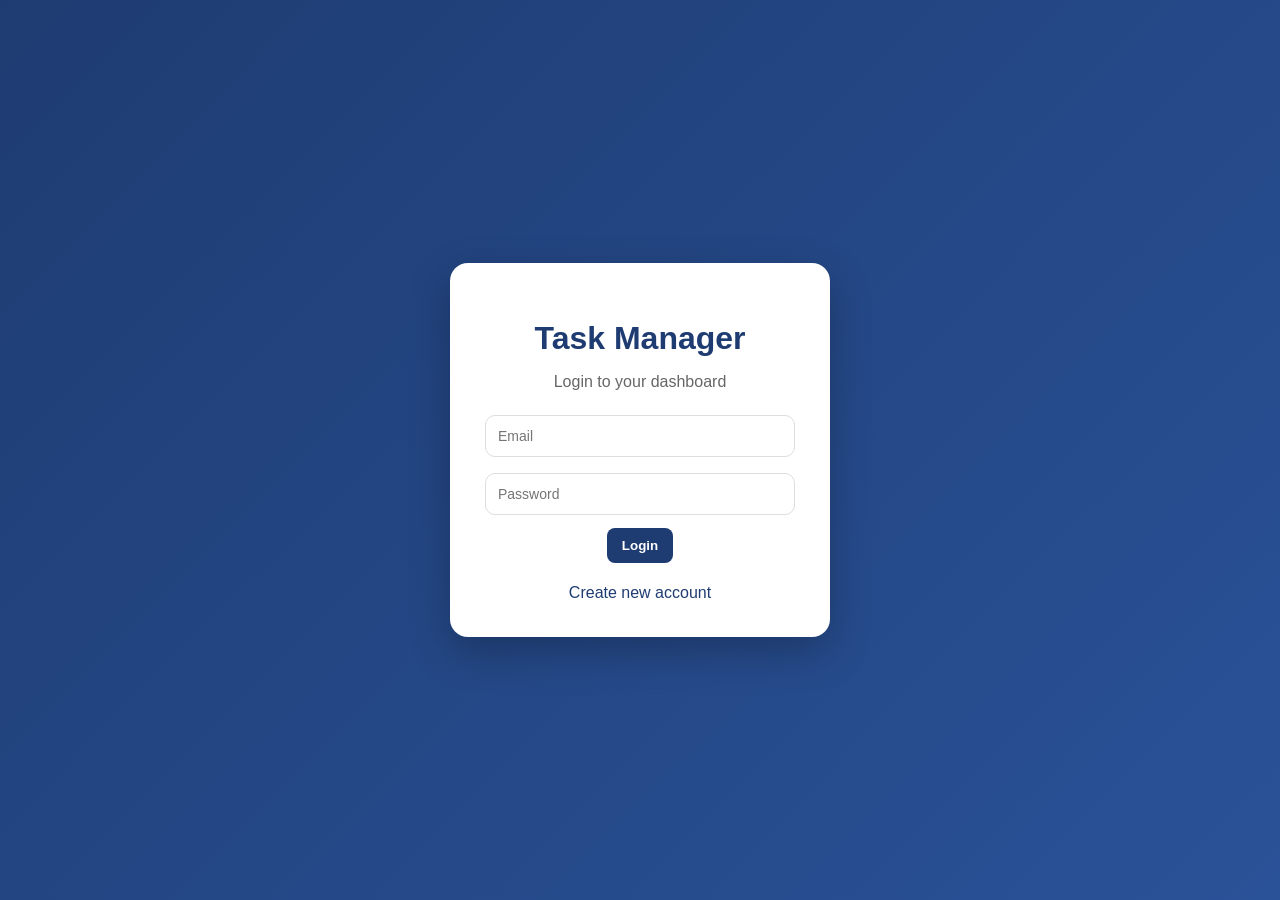
<file: frontend/index.html>
<!DOCTYPE html>
<html>
<head>
    <title>Login</title>
    <link rel="stylesheet" href="style.css">
</head>
<body class="auth-body">

<div class="auth-card">
    <h1>Task Manager</h1>
    <p>Login to your dashboard</p>

    <input id="email" placeholder="Email">
    <input id="password" type="password" placeholder="Password">

    <button class="btn-primary" onclick="login()">Login</button>

    <p id="result" class="message"></p>

    <a href="register.html">Create new account</a>
</div>

<script>
const API_URL = "http://127.0.0.1:8000";

async function login() {
    const email = document.getElementById("email").value;
    const password = document.getElementById("password").value;
    const result = document.getElementById("result");

    const response = await fetch(`${API_URL}/users/login`, {
        method: "POST",
        headers: {
            "Content-Type": "application/x-www-form-urlencoded"
        },
        body: `username=${email}&password=${password}`
    });

    const data = await response.json();

    if (response.ok) {
        localStorage.setItem("token", data.access_token);
        result.style.color = "green";
        result.innerText = "Login success";
        window.location.href = "dashboard.html";
    } else {
        result.style.color = "red";
        result.innerText = data.detail || "Login failed";
    }
}
</script>

</body>
</html>
</file>
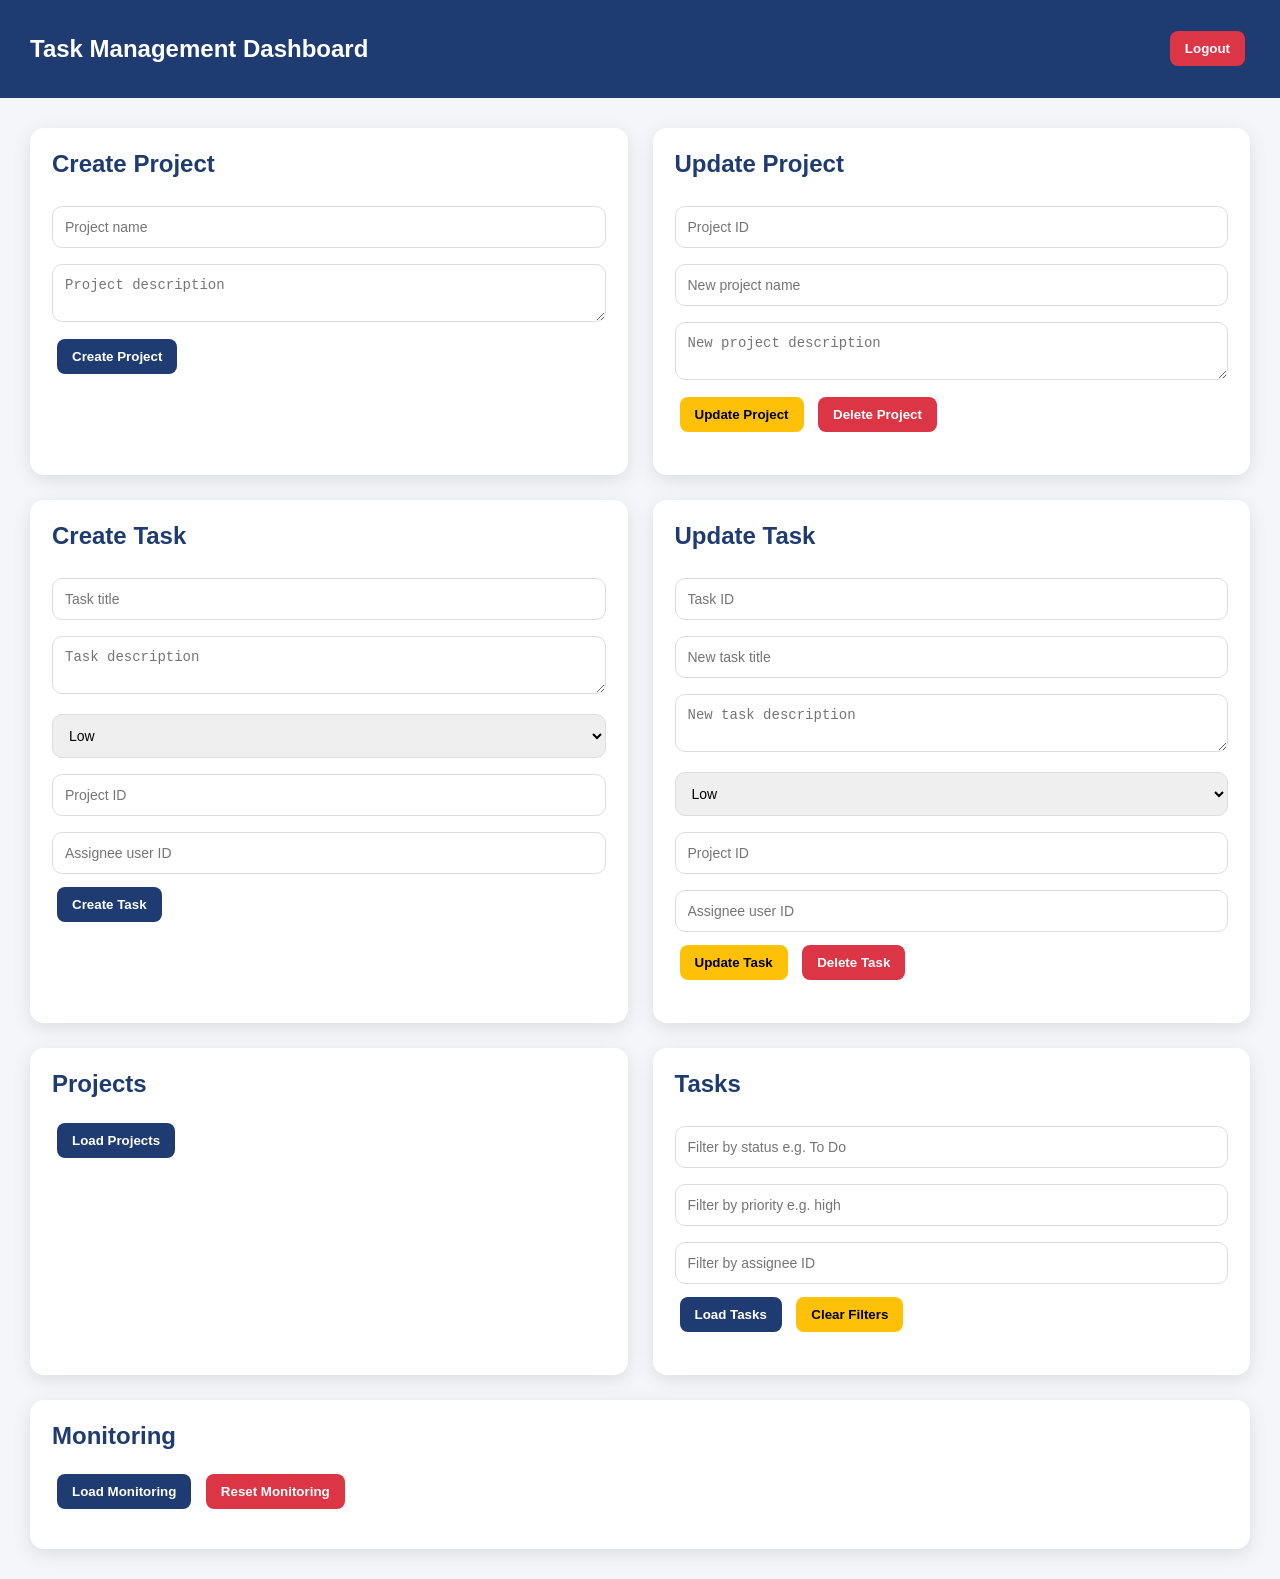
<file: frontend/dashboard.html>
<!DOCTYPE html>
<html>
<head>
    <title>Dashboard</title>
    <link rel="stylesheet" href="style.css">
</head>
<body>

<div class="navbar">
    <h2>Task Management Dashboard</h2>
    <button class="btn-danger" onclick="logout()">Logout</button>
</div>

<div class="container">

    <div class="card">
        <h2>Create Project</h2>
        <input id="projectName" placeholder="Project name">
        <textarea id="projectDescription" placeholder="Project description"></textarea>
        <button class="btn-primary" onclick="createProject()">Create Project</button>
        <p id="projectMessage" class="message"></p>
    </div>

    <div class="card">
        <h2>Update Project</h2>
        <input id="updateProjectId" type="number" placeholder="Project ID">
        <input id="updateProjectName" placeholder="New project name">
        <textarea id="updateProjectDescription" placeholder="New project description"></textarea>
        <button class="btn-warning" onclick="updateProject()">Update Project</button>
        <button class="btn-danger" onclick="deleteProject()">Delete Project</button>
        <p id="updateProjectMessage" class="message"></p>
    </div>

    <div class="card">
        <h2>Create Task</h2>
        <input id="taskTitle" placeholder="Task title">
        <textarea id="taskDescription" placeholder="Task description"></textarea>

        <select id="taskPriority">
            <option value="low">Low</option>
            <option value="medium">Medium</option>
            <option value="high">High</option>
        </select>

        <input id="taskProjectId" type="number" placeholder="Project ID">
        <input id="taskAssigneeId" type="number" placeholder="Assignee user ID">

        <button class="btn-primary" onclick="createTask()">Create Task</button>
        <p id="taskMessage" class="message"></p>
    </div>

    <div class="card">
        <h2>Update Task</h2>
        <input id="updateTaskId" type="number" placeholder="Task ID">
        <input id="updateTaskTitle" placeholder="New task title">
        <textarea id="updateTaskDescription" placeholder="New task description"></textarea>

        <select id="updateTaskPriority">
            <option value="low">Low</option>
            <option value="medium">Medium</option>
            <option value="high">High</option>
        </select>

        <input id="updateTaskProjectId" type="number" placeholder="Project ID">
        <input id="updateTaskAssigneeId" type="number" placeholder="Assignee user ID">

        <button class="btn-warning" onclick="updateTask()">Update Task</button>
        <button class="btn-danger" onclick="deleteTask()">Delete Task</button>
        <p id="updateTaskMessage" class="message"></p>
    </div>

    <div class="card">
        <h2>Projects</h2>
        <button class="btn-primary" onclick="getProjects()">Load Projects</button>
        <ul id="projects"></ul>
    </div>

    <div class="card">
        <h2>Tasks</h2>

        <input id="filterStatus" placeholder="Filter by status e.g. To Do">
        <input id="filterPriority" placeholder="Filter by priority e.g. high">
        <input id="filterAssignee" type="number" placeholder="Filter by assignee ID">

        <button class="btn-primary" onclick="getTasks()">Load Tasks</button>
        <button class="btn-warning" onclick="clearFilters()">Clear Filters</button>

        <ul id="tasks"></ul>
    </div>

    <div class="card full">
        <h2>Monitoring</h2>
        <button class="btn-primary" onclick="getMonitoring()">Load Monitoring</button>
        <button class="btn-danger" onclick="resetMonitoring()">Reset Monitoring</button>
        <pre id="monitoring"></pre>
    </div>

</div>

<script>
const API_URL = "http://127.0.0.1:8000";

function getToken() {
    return localStorage.getItem("token");
}

function logout() {
    localStorage.removeItem("token");
    window.location.href = "index.html";
}

function headers() {
    return {
        "Authorization": `Bearer ${getToken()}`,
        "Content-Type": "application/json"
    };
}

function showMessage(elementId, message, success = true) {
    const msg = document.getElementById(elementId);
    msg.style.color = success ? "green" : "red";
    msg.innerText = message;
}

async function createProject() {
    const response = await fetch(`${API_URL}/projects/`, {
        method: "POST",
        headers: headers(),
        body: JSON.stringify({
            name: document.getElementById("projectName").value,
            description: document.getElementById("projectDescription").value
        })
    });

    const data = await response.json();

    if (response.ok) {
        showMessage("projectMessage", "Project created successfully");
        getProjects();
    } else {
        showMessage("projectMessage", data.detail || "Error creating project", false);
    }
}

async function updateProject() {
    const projectId = Number(document.getElementById("updateProjectId").value);

    const response = await fetch(`${API_URL}/projects/${projectId}`, {
        method: "PUT",
        headers: headers(),
        body: JSON.stringify({
            name: document.getElementById("updateProjectName").value,
            description: document.getElementById("updateProjectDescription").value
        })
    });

    const data = await response.json();

    if (response.ok) {
        showMessage("updateProjectMessage", "Project updated successfully");
        getProjects();
    } else {
        showMessage("updateProjectMessage", data.detail || "Error updating project", false);
    }
}

async function deleteProject() {
    const projectId = Number(document.getElementById("updateProjectId").value);

    if (!confirm("Are you sure you want to delete this project?")) {
        return;
    }

    const response = await fetch(`${API_URL}/projects/${projectId}`, {
        method: "DELETE",
        headers: headers()
    });

    const data = await response.json();

    if (response.ok) {
        showMessage("updateProjectMessage", data.message || "Project deleted successfully");
        getProjects();
    } else {
        showMessage("updateProjectMessage", data.detail || "Error deleting project", false);
    }
}

async function createTask() {
    const response = await fetch(`${API_URL}/tasks/`, {
        method: "POST",
        headers: headers(),
        body: JSON.stringify({
            title: document.getElementById("taskTitle").value,
            description: document.getElementById("taskDescription").value,
            priority: document.getElementById("taskPriority").value,
            project_id: Number(document.getElementById("taskProjectId").value),
            assignee_id: Number(document.getElementById("taskAssigneeId").value)
        })
    });

    const data = await response.json();

    if (response.ok) {
        showMessage("taskMessage", "Task created successfully");
        getTasks();
    } else {
        showMessage("taskMessage", data.detail || "Error creating task", false);
    }
}

async function updateTask() {
    const taskId = Number(document.getElementById("updateTaskId").value);

    const response = await fetch(`${API_URL}/tasks/${taskId}`, {
        method: "PUT",
        headers: headers(),
        body: JSON.stringify({
            title: document.getElementById("updateTaskTitle").value,
            description: document.getElementById("updateTaskDescription").value,
            priority: document.getElementById("updateTaskPriority").value,
            project_id: Number(document.getElementById("updateTaskProjectId").value),
            assignee_id: Number(document.getElementById("updateTaskAssigneeId").value)
        })
    });

    const data = await response.json();

    if (response.ok) {
        showMessage("updateTaskMessage", "Task updated successfully");
        getTasks();
    } else {
        showMessage("updateTaskMessage", data.detail || "Error updating task", false);
    }
}

async function deleteTask() {
    const taskId = Number(document.getElementById("updateTaskId").value);

    if (!confirm("Are you sure you want to delete this task?")) {
        return;
    }

    const response = await fetch(`${API_URL}/tasks/${taskId}`, {
        method: "DELETE",
        headers: headers()
    });

    const data = await response.json();

    if (response.ok) {
        showMessage("updateTaskMessage", data.message || "Task deleted successfully");
        getTasks();
    } else {
        showMessage("updateTaskMessage", data.detail || "Error deleting task", false);
    }
}

async function getProjects() {
    const response = await fetch(`${API_URL}/projects/`, {
        headers: {
            "Authorization": `Bearer ${getToken()}`
        }
    });

    const data = await response.json();
    const list = document.getElementById("projects");
    list.innerHTML = "";

    if (!response.ok) {
        list.innerHTML = `<li>${data.detail || "Error loading projects"}</li>`;
        return;
    }

    data.forEach(project => {
        const li = document.createElement("li");
        li.innerHTML = `
            <b>${project.name}</b><br>
            ID: ${project.id}<br>
            Created By: ${project.created_by}<br>
            ${project.description || ""}
        `;
        list.appendChild(li);
    });
}

async function getTasks() {
    const status = document.getElementById("filterStatus").value;
    const priority = document.getElementById("filterPriority").value;
    const assignee = document.getElementById("filterAssignee").value;

    let query = [];

    if (status) query.push(`status=${encodeURIComponent(status)}`);
    if (priority) query.push(`priority=${encodeURIComponent(priority)}`);
    if (assignee) query.push(`assignee_id=${assignee}`);

    const url = `${API_URL}/tasks/${query.length ? "?" + query.join("&") : ""}`;

    const response = await fetch(url, {
        headers: {
            "Authorization": `Bearer ${getToken()}`
        }
    });

    const data = await response.json();
    const list = document.getElementById("tasks");
    list.innerHTML = "";

    if (!response.ok) {
        list.innerHTML = `<li>${data.detail || "Error loading tasks"}</li>`;
        return;
    }

    data.forEach(task => {
        const li = document.createElement("li");
        li.innerHTML = `
            <b>${task.title}</b><br>
            Task ID: ${task.id}<br>
            <span class="status">Status: ${task.status}</span><br>
            Priority: ${task.priority}<br>
            Project ID: ${task.project_id}<br>
            Assignee ID: ${task.assignee_id}<br>
            Created By: ${task.created_by}<br>
            <button class="btn-success" onclick="updateStatus(${task.id}, 'In Progress')">Start</button>
            <button class="btn-warning" onclick="updateStatus(${task.id}, 'Done')">Done</button>
        `;
        list.appendChild(li);
    });
}

function clearFilters() {
    document.getElementById("filterStatus").value = "";
    document.getElementById("filterPriority").value = "";
    document.getElementById("filterAssignee").value = "";
    getTasks();
}

async function updateStatus(taskId, newStatus) {
    const response = await fetch(`${API_URL}/tasks/${taskId}/status`, {
        method: "PUT",
        headers: headers(),
        body: JSON.stringify({
            status: newStatus
        })
    });

    const data = await response.json();

    if (response.ok) {
        alert("Status updated");
        getTasks();
    } else {
        alert(data.detail || "Error updating status");
    }
}

async function getMonitoring() {
    const response = await fetch(`${API_URL}/monitoring`);
    const data = await response.json();

    document.getElementById("monitoring").innerText =
        JSON.stringify(data, null, 2);
}

async function resetMonitoring() {
    const response = await fetch(`${API_URL}/monitoring/reset`, {
        method: "DELETE"
    });

    if (response.ok) {
        alert("Monitoring reset");
        getMonitoring();
    }
}
</script>

</body>
</html>
</file>
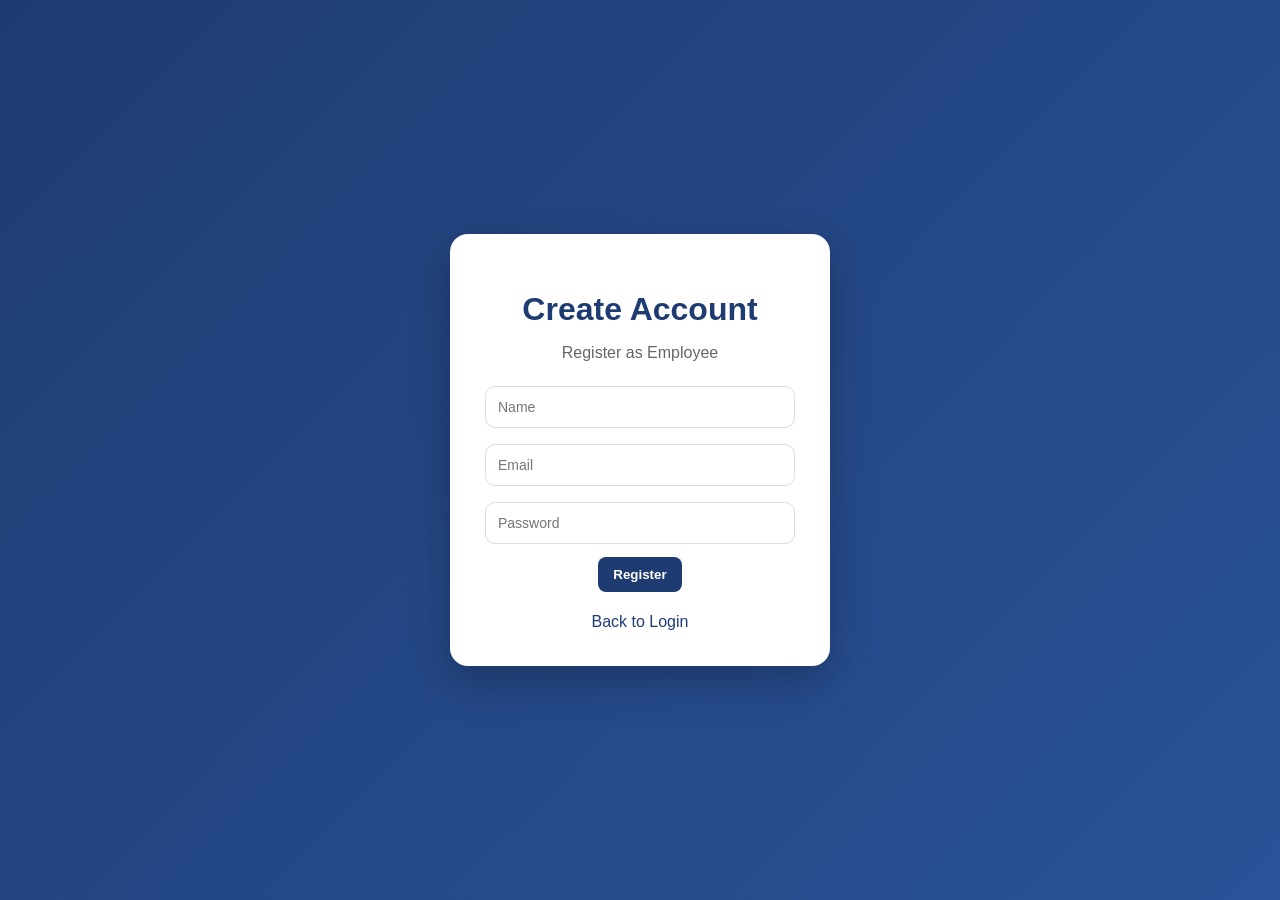
<file: frontend/register.html>
<!DOCTYPE html>
<html>
<head>
    <title>Register</title>
    <link rel="stylesheet" href="style.css">
</head>
<body class="auth-body">

<div class="auth-card">
    <h1>Create Account</h1>
    <p>Register as Employee</p>

    <input id="name" placeholder="Name">
    <input id="email" placeholder="Email">
    <input id="password" type="password" placeholder="Password">

    <button class="btn-primary" onclick="register()">Register</button>

    <p id="msg" class="message"></p>

    <a href="index.html">Back to Login</a>
</div>

<script>
const API_URL = "http://127.0.0.1:8000";

async function register() {
    const name = document.getElementById("name").value;
    const email = document.getElementById("email").value;
    const password = document.getElementById("password").value;
    const msg = document.getElementById("msg");

    const response = await fetch(`${API_URL}/users/register`, {
        method: "POST",
        headers: {
            "Content-Type": "application/json"
        },
        body: JSON.stringify({
            name: name,
            email: email,
            password: password
        })
    });

    const data = await response.json();

    if (response.ok) {
        msg.style.color = "green";
        msg.innerText = "Account created successfully";
    } else {
        msg.style.color = "red";
        msg.innerText = data.detail || "Registration failed";
    }
}
</script>

</body>
</html>
</file>
<file: frontend/style.css>
* {
    box-sizing: border-box;
}

body {
    margin: 0;
    font-family: Arial, sans-serif;
    background: #f4f6f9;
    color: #222;
}

.auth-body {
    height: 100vh;
    background: linear-gradient(135deg, #1e3c72, #2a5298);
    display: flex;
    justify-content: center;
    align-items: center;
}

.auth-card {
    background: white;
    width: 380px;
    padding: 35px;
    border-radius: 18px;
    box-shadow: 0 15px 40px rgba(0,0,0,0.25);
    text-align: center;
}

.auth-card h1 {
    color: #1e3c72;
    margin-bottom: 5px;
}

.auth-card p {
    color: #666;
}

input, textarea, select {
    width: 100%;
    padding: 12px;
    margin: 8px 0;
    border: 1px solid #ddd;
    border-radius: 10px;
    font-size: 14px;
}

button {
    border: none;
    border-radius: 8px;
    padding: 10px 15px;
    cursor: pointer;
    margin: 5px;
    font-weight: bold;
}

.btn-primary {
    background: #1e3c72;
    color: white;
}

.btn-primary:hover {
    background: #2a5298;
}

.btn-success {
    background: #28a745;
    color: white;
}

.btn-warning {
    background: #ffc107;
    color: black;
}

.btn-danger {
    background: #dc3545;
    color: white;
}

a {
    color: #1e3c72;
    display: block;
    margin-top: 15px;
    text-decoration: none;
}

.navbar {
    background: #1e3c72;
    color: white;
    padding: 15px 30px;
    display: flex;
    justify-content: space-between;
    align-items: center;
}

.container {
    padding: 30px;
    display: grid;
    grid-template-columns: 1fr 1fr;
    gap: 25px;
}

.card {
    background: white;
    padding: 22px;
    border-radius: 14px;
    box-shadow: 0 5px 18px rgba(0,0,0,0.1);
}

.card h2 {
    color: #1e3c72;
    margin-top: 0;
}

.full {
    grid-column: span 2;
}

ul {
    list-style: none;
    padding: 0;
}

li {
    background: #fafafa;
    padding: 14px;
    border-radius: 10px;
    margin-bottom: 10px;
    border-left: 5px solid #1e3c72;
}

.message {
    margin-top: 10px;
    font-weight: bold;
}

.status {
    font-weight: bold;
    color: #1e3c72;
}
</file>
